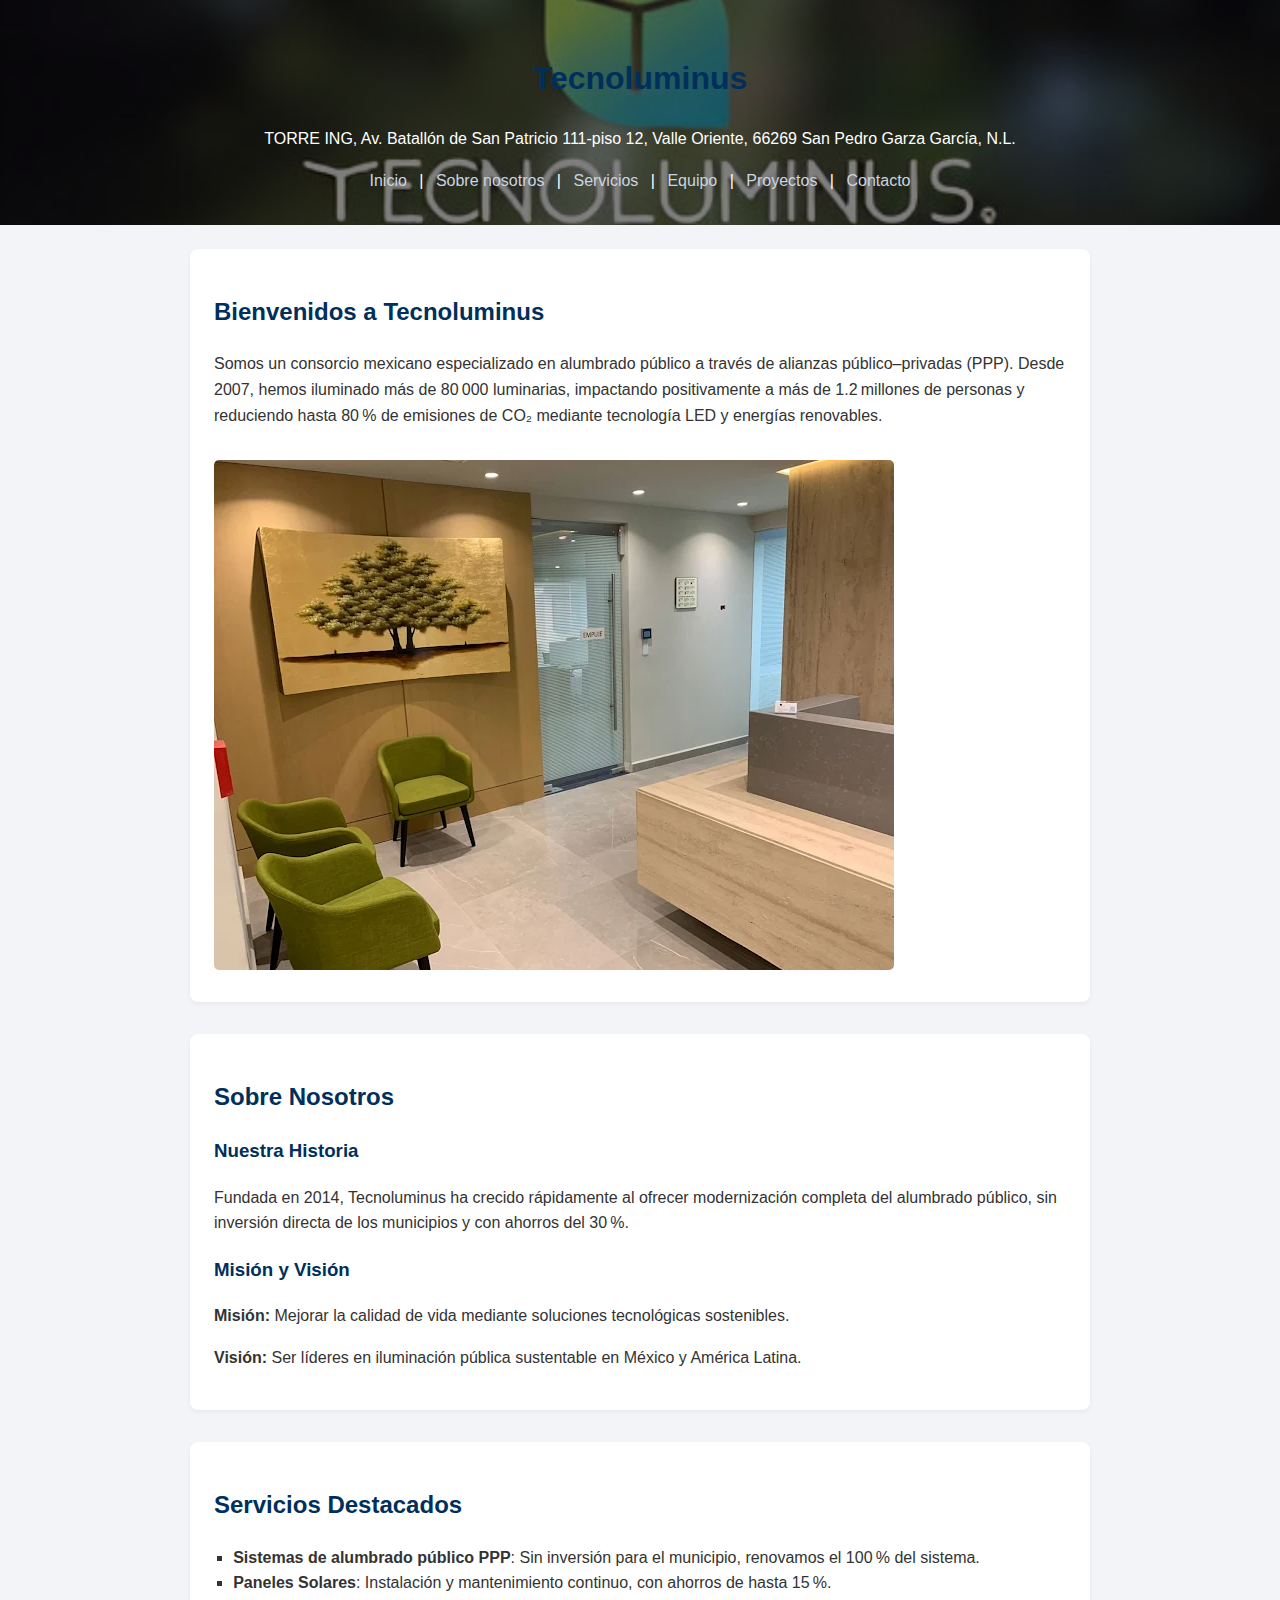
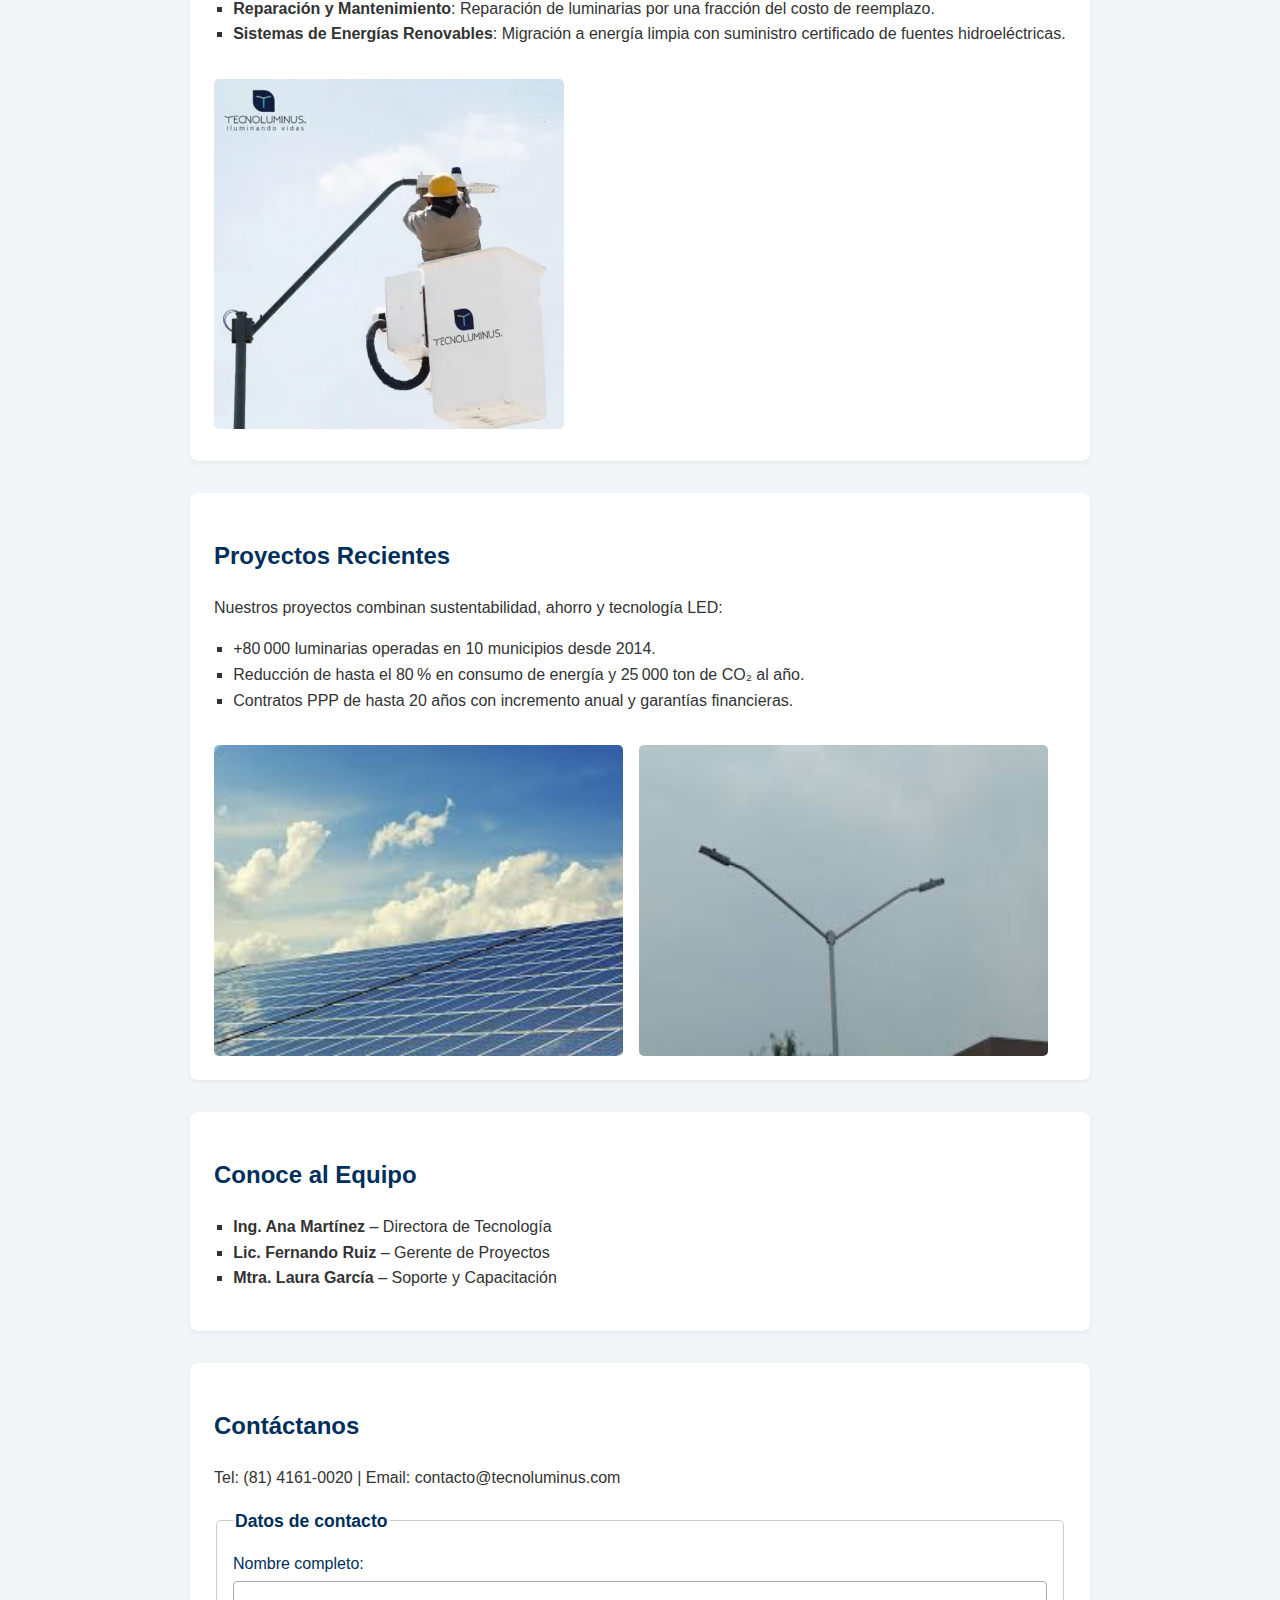
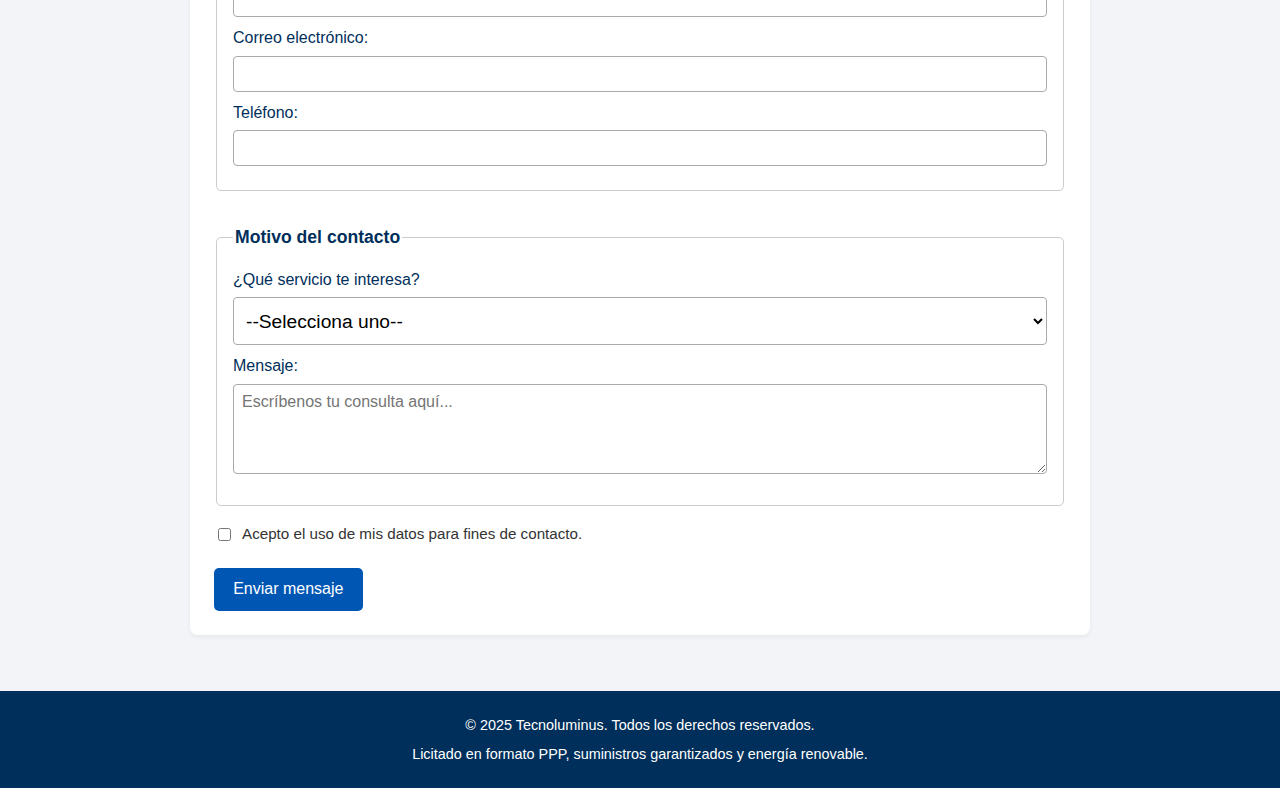
<file: Evidencia1/index.html>
<!DOCTYPE html>
<html lang="es">

<head>
    <meta charset="UTF-8">
    <meta name="viewport" content="width=device-width,initial-scale=1.0">
    <title>Tecnoluminus – Innovación & Sostenibilidad</title>
    <link rel="stylesheet" href="styles.css">
</head>

<body>

    
    <header>
        <img src="logo-tecnoluminus.jpg" alt="Logo Tecnoluminus" class="logo">
        <h1>Tecnoluminus</h1>
        <p>TORRE ING, Av. Batallón de San Patricio 111‑piso 12, Valle Oriente, 66269 San Pedro Garza García, N.L.</p>
        <nav>
            <a href="#bienvenida">Inicio</a> |
            <a href="#sobre-nosotros">Sobre nosotros</a> |
            <a href="#servicios">Servicios</a> |
            <a href="#equipo">Equipo</a> |
            <a href="#proyectos">Proyectos</a> |
            <a href="#contacto">Contacto</a>
        </nav>
    </header>

    <main>
        
        <section id="bienvenida">
            <h2>Bienvenidos a Tecnoluminus</h2>
            <p>Somos un consorcio mexicano especializado en alumbrado público a través de alianzas público–privadas
                (PPP). Desde 2007, hemos iluminado más de 80 000 luminarias, impactando positivamente a más de
                1.2 millones de personas y reduciendo hasta 80 % de emisiones de CO₂ mediante tecnología LED y energías
                renovables.</p>
            <img src="oficina-interior.jpg" alt="Interior de oficina tecnológica">
        </section>

        
        <section id="sobre-nosotros">
            <h2>Sobre Nosotros</h2>
            <article>
                <h3>Nuestra Historia</h3>
                <p>Fundada en 2014, Tecnoluminus ha crecido rápidamente al ofrecer modernización completa del alumbrado
                    público, sin inversión directa de los municipios y con ahorros del 30 %.</p>
            </article>
            <article>
                <h3>Misión y Visión</h3>
                <p><strong>Misión:</strong> Mejorar la calidad de vida mediante soluciones tecnológicas sostenibles.</p>
                <p><strong>Visión:</strong> Ser líderes en iluminación pública sustentable en México y América Latina.
                </p>
            </article>
        </section>

        
        <section id="servicios">
            <h2>Servicios Destacados</h2>
            <ul>
                <li><strong>Sistemas de alumbrado público PPP</strong>: Sin inversión para el municipio, renovamos el
                    100 % del sistema.</li>
                <li><strong>Paneles Solares</strong>: Instalación y mantenimiento continuo, con ahorros de hasta 15 %.</li>
                <li><strong>Reparación y Mantenimiento</strong>: Reparación de luminarias por una fracción del costo de
                    reemplazo.</li>
                <li><strong>Sistemas de Energías Renovables</strong>: Migración a energía limpia con suministro
                    certificado de fuentes hidroeléctricas.</li>
            </ul>
            <img src="proyecto-luminarias.jpg" alt="Proyectos de alumbrado">
        </section>


        
        <section id="proyectos">
            <h2>Proyectos Recientes</h2>
            <p>Nuestros proyectos combinan sustentabilidad, ahorro y tecnología LED:</p>
            <ul>
                <li>+80 000 luminarias operadas en 10 municipios desde 2014.</li>
                <li>Reducción de hasta el 80 % en consumo de energía y 25 000 ton de CO₂ al año.</li>
                <li>Contratos PPP de hasta 20 años con incremento anual y garantías financieras.</li>
            </ul>
            <aside class="galeria">
                <img src="logo-t-ilumina.jpg" alt="Logotipo servicios Tecnoluminus">
                <img src="logo-cigapp.webp" alt="Modelo de negocios">
            </aside>
        </section>

        
        <section id="equipo">
            <h2>Conoce al Equipo</h2>
            <ul>
                <li><strong>Ing. Ana Martínez</strong> – Directora de Tecnología</li>
                <li><strong>Lic. Fernando Ruiz</strong> – Gerente de Proyectos</li>
                <li><strong>Mtra. Laura García</strong> – Soporte y Capacitación</li>
            </ul>
        </section>

       
        <section id="contacto">
            <h2>Contáctanos</h2>
            <p>Tel: (81) 4161‑0020 | Email: contacto@tecnoluminus.com</p>
            <form action="#" method="post">
                <!-- formulario expandido -->
                <form action="#" method="post">
                    <fieldset>
                        <legend>Datos de contacto</legend>

                        <label for="nombre">Nombre completo:</label>
                        <input type="text" id="nombre" name="nombre" required>

                        <label for="correo">Correo electrónico:</label>
                        <input type="text" id="correo" name="correo" required>

                        <label for="telefono">Teléfono:</label>
                        <input type="text" id="telefono" name="telefono">
                    </fieldset>

                    <fieldset>
                        <legend>Motivo del contacto</legend>

                        <label for="servicio">¿Qué servicio te interesa?</label>
                        <select id="servicio" name="servicio">
                            <option value="">--Selecciona uno--</option>
                            <option value="alumbrado">Sistemas de alumbrado público</option>
                            <option value="paneles">Paneles solares</option>
                            <option value="mantenimiento">Mantenimiento o reparación</option>
                            <option value="renovables">Sistemas de energías renovables</option>
                            <option value="otro">Otro</option>
                        </select>

                        <label for="mensaje">Mensaje:</label>
                        <textarea id="mensaje" name="mensaje" rows="4" placeholder="Escríbenos tu consulta aquí..."
                            required></textarea>
                    </fieldset>

                    <div class="inline-group">
                        <label>
                            <input type="checkbox" name="acepto" required>
                            Acepto el uso de mis datos para fines de contacto.
                        </label>
                    </div>

                    <button type="submit" class="btn-submit">Enviar mensaje</button>
                </form>

            </form>
        </section>
    </main>

    <footer>
        <p>&copy; 2025 Tecnoluminus. Todos los derechos reservados.</p>
        <p>Licitado en formato PPP, suministros garantizados y energía renovable.</p>
    </footer>
</body>

</html>
</file>
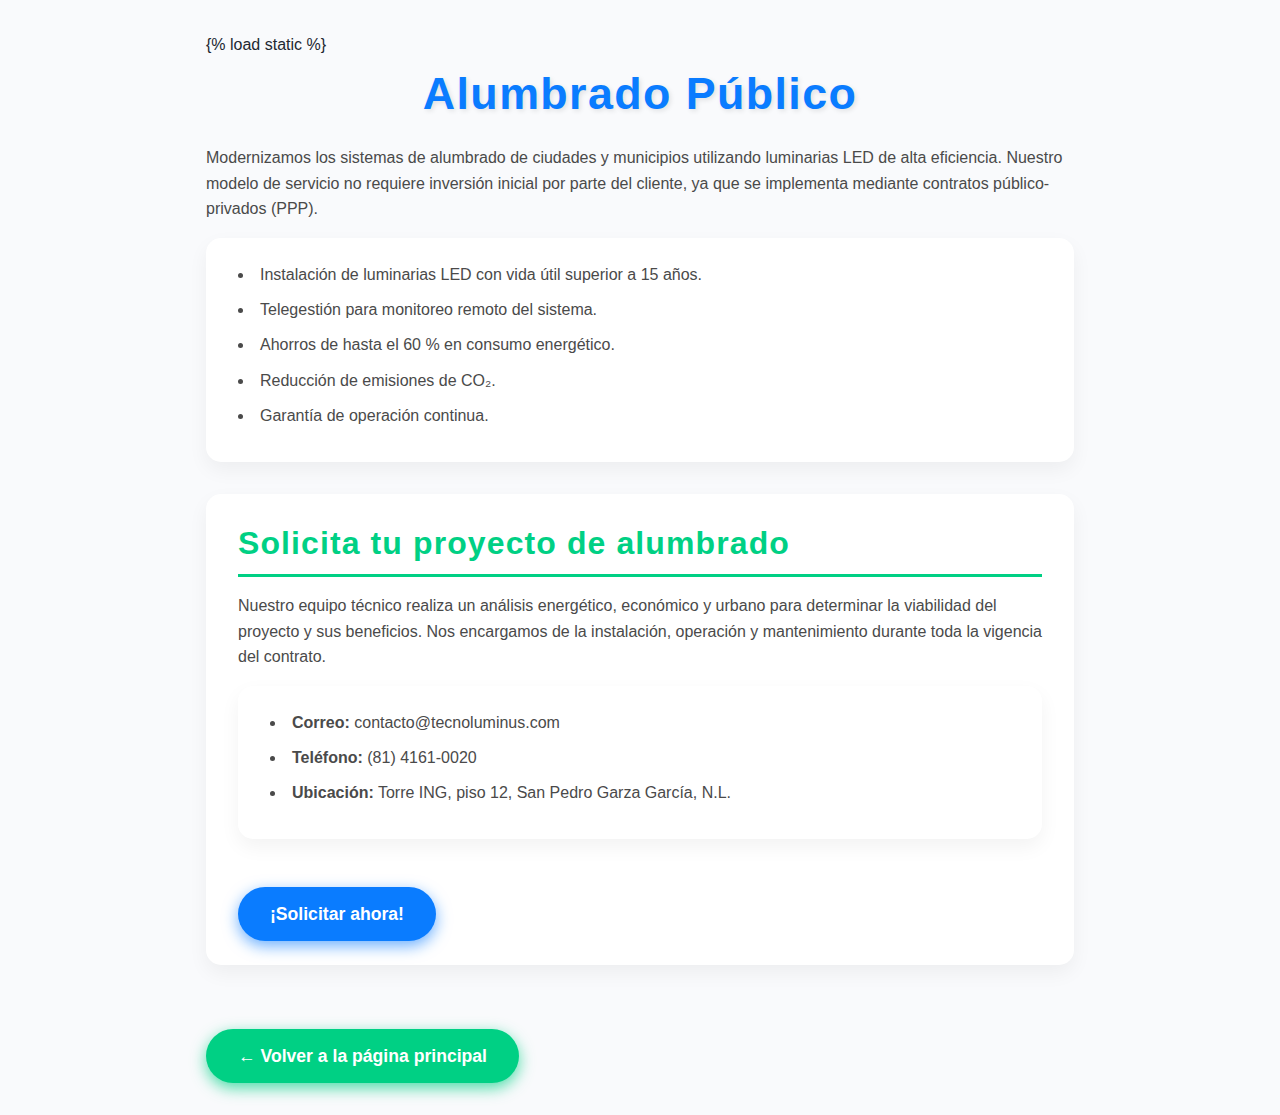
<file: Evidencia1/templates/alumbrado.html>
{% load static %}


<!DOCTYPE html>
<html lang="es">

<head>
  <meta charset="UTF-8" />
  <meta name="viewport" content="width=device-width, initial-scale=1" />
  <title>Alumbrado Público – Tecnoluminus</title>
  <style>
    /* Variables de colores y fuente para consistencia */
    :root {
      --color-primario: #0a7cff;
      --color-secundario: #00d084;
      --color-fondo: #f9fafc;
      --color-texto: #222831;
      --color-texto-sec: #4a4a4a;
      --color-boton-fondo: var(--color-primario);
      --color-boton-hover: #005bb5;
      --fuente-principal: 'Segoe UI', Tahoma, Geneva, Verdana, sans-serif;
    }

    /* Reset básico */
    * {
      margin: 0;
      padding: 0;
      box-sizing: border-box;
    }

    body {
      font-family: var(--fuente-principal);
      background-color: var(--color-fondo);
      color: var(--color-texto);
      line-height: 1.6;
      font-size: 16px;
      padding: 2rem 1rem;
      max-width: 900px;
      margin: 0 auto;
    }

    h1 {
      color: var(--color-primario);
      font-weight: 900;
      font-size: 2.8rem;
      margin-bottom: 1rem;
      text-align: center;
      letter-spacing: 1.4px;
      text-shadow: 2px 2px 5px rgba(0, 0, 0, 0.1);
    }

    h2 {
      color: var(--color-secundario);
      font-weight: 800;
      font-size: 2rem;
      margin-bottom: 1rem;
      border-bottom: 3px solid var(--color-secundario);
      padding-bottom: 0.3rem;
      letter-spacing: 1.1px;
    }

    p {
      color: var(--color-texto-sec);
      margin-bottom: 1rem;
      font-weight: 500;
    }

    ul {
      background: white;
      border-radius: 15px;
      padding: 1.5rem 2rem;
      box-shadow: 0 8px 20px rgb(0 0 0 / 0.05);
      margin-bottom: 2rem;
      list-style: inside disc;
      color: var(--color-texto-sec);
    }

    ul li {
      margin-bottom: 0.6rem;
      font-weight: 500;
    }

    .contratar {
      background: white;
      padding: 1.5rem 2rem;
      border-radius: 15px;
      box-shadow: 0 8px 20px rgb(0 0 0 / 0.05);
      margin-bottom: 3rem;
    }

    .btn,
    .btn-back {
      display: inline-block;
      padding: 0.8rem 2rem;
      background-color: var(--color-boton-fondo);
      color: white;
      font-weight: 700;
      border-radius: 40px;
      text-decoration: none;
      font-size: 1.1rem;
      cursor: pointer;
      transition: background-color 0.3s ease;
      user-select: none;
      box-shadow: 0 5px 15px rgba(10, 124, 255, 0.6);
      text-align: center;
      margin-top: 1rem;
    }

    .btn:hover,
    .btn:focus,
    .btn-back:hover,
    .btn-back:focus {
      background-color: var(--color-boton-hover);
      outline: none;
    }

    .btn-back {
      background-color: var(--color-secundario);
      box-shadow: 0 5px 15px rgba(0, 208, 132, 0.7);
      border-radius: 40px;
      display: inline-block;
      text-align: center;
    }

    /* Responsivo */
    @media (max-width: 600px) {
      body {
        padding: 1rem;
        font-size: 15px;
      }

      h1 {
        font-size: 2.2rem;
      }

      h2 {
        font-size: 1.6rem;
      }

      .btn,
      .btn-back {
        width: 100%;
        padding: 1rem 0;
        font-size: 1.1rem;
      }
    }
  </style>
</head>

<body>
  <h1>Alumbrado Público</h1>
  <p>Modernizamos los sistemas de alumbrado de ciudades y municipios utilizando luminarias LED de alta eficiencia. Nuestro modelo de servicio no requiere inversión inicial por parte del cliente, ya que se implementa mediante contratos público-privados (PPP).</p>

  <ul>
    <li>Instalación de luminarias LED con vida útil superior a 15 años.</li>
    <li>Telegestión para monitoreo remoto del sistema.</li>
    <li>Ahorros de hasta el 60 % en consumo energético.</li>
    <li>Reducción de emisiones de CO₂.</li>
    <li>Garantía de operación continua.</li>
  </ul>

  <div class="contratar">
    <h2>Solicita tu proyecto de alumbrado</h2>
    <p>Nuestro equipo técnico realiza un análisis energético, económico y urbano para determinar la viabilidad del proyecto y sus beneficios. Nos encargamos de la instalación, operación y mantenimiento durante toda la vigencia del contrato.</p>
    <ul>
      <li><strong>Correo:</strong> contacto@tecnoluminus.com</li>
      <li><strong>Teléfono:</strong> (81) 4161‑0020</li>
      <li><strong>Ubicación:</strong> Torre ING, piso 12, San Pedro Garza García, N.L.</li>
    </ul>
    <a class="btn" href="mailto:contacto@tecnoluminus.com?subject=Proyecto%20de%20Alumbrado%20P%C3%BAblico">¡Solicitar ahora!</a>
  </div>

  <a class="btn-back" href="index.html">← Volver a la página principal</a>
</body>

</html>
</file>
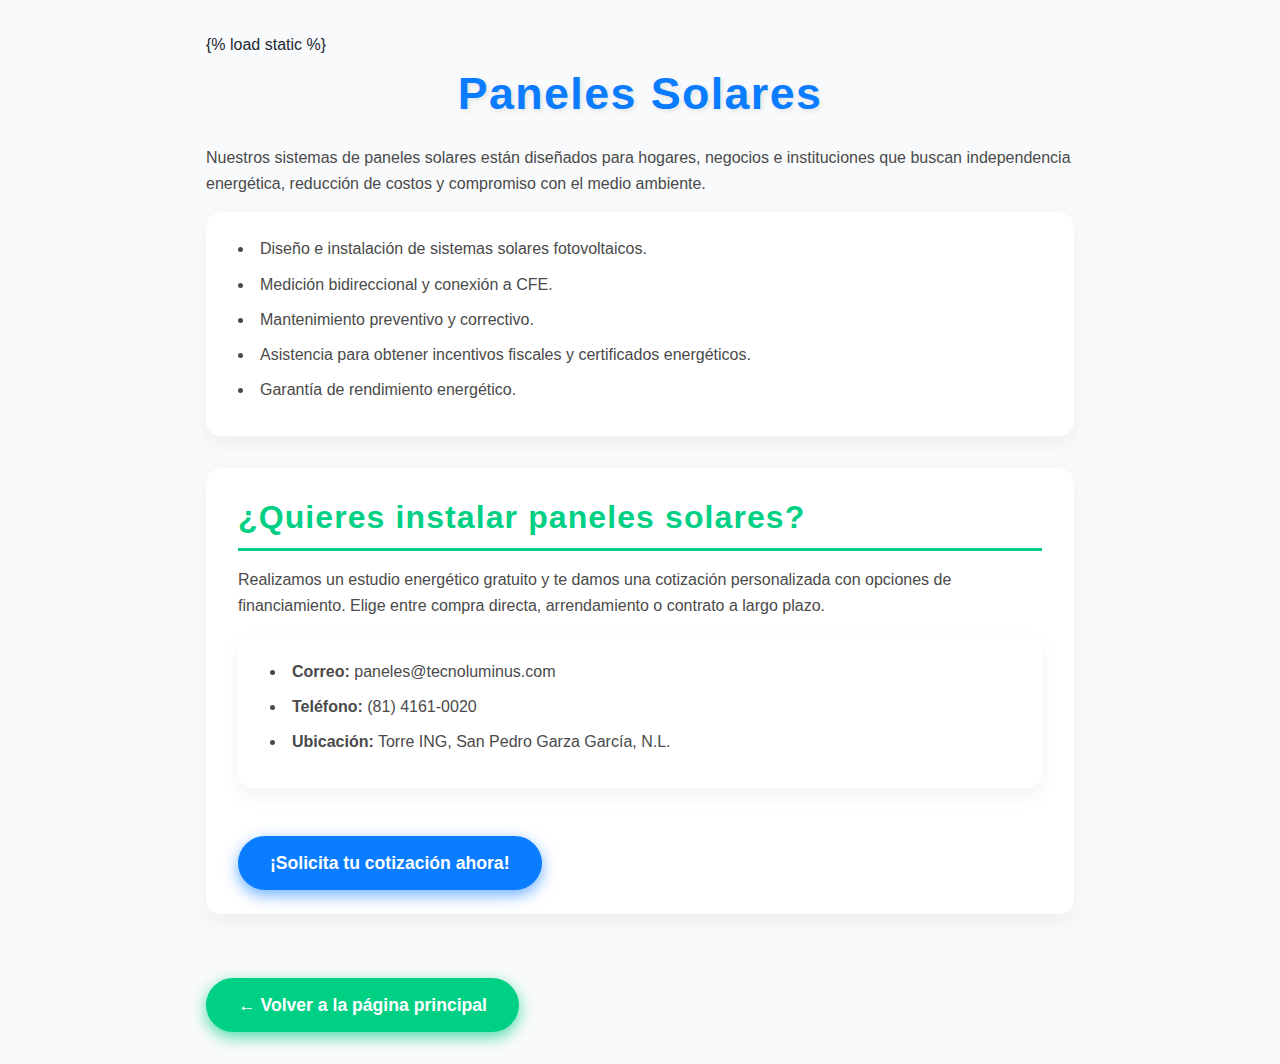
<file: Evidencia1/templates/paneles.html>
{% load static %}

<!DOCTYPE html>
<html lang="es">

<head>
  <meta charset="UTF-8" />
  <meta name="viewport" content="width=device-width, initial-scale=1" />
  <title>Paneles Solares – Tecnoluminus</title>
  <style>
    :root {
      --color-primario: #0a7cff;
      --color-secundario: #00d084;
      --color-fondo: #f9fafc;
      --color-texto: #222831;
      --color-texto-sec: #4a4a4a;
      --color-boton-fondo: var(--color-primario);
      --color-boton-hover: #005bb5;
      --fuente-principal: 'Segoe UI', Tahoma, Geneva, Verdana, sans-serif;
    }

    /* Reset básico */
    * {
      margin: 0;
      padding: 0;
      box-sizing: border-box;
    }

    body {
      font-family: var(--fuente-principal);
      background-color: var(--color-fondo);
      color: var(--color-texto);
      line-height: 1.6;
      font-size: 16px;
      padding: 2rem 1rem;
      max-width: 900px;
      margin: 0 auto;
    }

    h1 {
      color: var(--color-primario);
      font-weight: 900;
      font-size: 2.8rem;
      margin-bottom: 1rem;
      text-align: center;
      letter-spacing: 1.4px;
      text-shadow: 2px 2px 5px rgba(0, 0, 0, 0.1);
    }

    h2 {
      color: var(--color-secundario);
      font-weight: 800;
      font-size: 2rem;
      margin-bottom: 1rem;
      border-bottom: 3px solid var(--color-secundario);
      padding-bottom: 0.3rem;
      letter-spacing: 1.1px;
    }

    p {
      color: var(--color-texto-sec);
      margin-bottom: 1rem;
      font-weight: 500;
    }

    ul {
      background: white;
      border-radius: 15px;
      padding: 1.5rem 2rem;
      box-shadow: 0 8px 20px rgb(0 0 0 / 0.05);
      margin-bottom: 2rem;
      list-style: inside disc;
      color: var(--color-texto-sec);
    }

    ul li {
      margin-bottom: 0.6rem;
      font-weight: 500;
    }

    .contratar {
      background: white;
      padding: 1.5rem 2rem;
      border-radius: 15px;
      box-shadow: 0 8px 20px rgb(0 0 0 / 0.05);
      margin-bottom: 3rem;
    }

    .btn,
    .btn-back {
      display: inline-block;
      padding: 0.8rem 2rem;
      background-color: var(--color-boton-fondo);
      color: white;
      font-weight: 700;
      border-radius: 40px;
      text-decoration: none;
      font-size: 1.1rem;
      cursor: pointer;
      transition: background-color 0.3s ease;
      user-select: none;
      box-shadow: 0 5px 15px rgba(10, 124, 255, 0.6);
      text-align: center;
      margin-top: 1rem;
    }

    .btn:hover,
    .btn:focus,
    .btn-back:hover,
    .btn-back:focus {
      background-color: var(--color-boton-hover);
      outline: none;
    }

    .btn-back {
      background-color: var(--color-secundario);
      box-shadow: 0 5px 15px rgba(0, 208, 132, 0.7);
      border-radius: 40px;
      display: inline-block;
      text-align: center;
    }

    /* Responsivo */
    @media (max-width: 600px) {
      body {
        padding: 1rem;
        font-size: 15px;
      }

      h1 {
        font-size: 2.2rem;
      }

      h2 {
        font-size: 1.6rem;
      }

      .btn,
      .btn-back {
        width: 100%;
        padding: 1rem 0;
        font-size: 1.1rem;
      }
    }
  </style>
</head>

<body>
  <h1>Paneles Solares</h1>
  <p>Nuestros sistemas de paneles solares están diseñados para hogares, negocios e instituciones que buscan independencia energética, reducción de costos y compromiso con el medio ambiente.</p>

  <ul>
    <li>Diseño e instalación de sistemas solares fotovoltaicos.</li>
    <li>Medición bidireccional y conexión a CFE.</li>
    <li>Mantenimiento preventivo y correctivo.</li>
    <li>Asistencia para obtener incentivos fiscales y certificados energéticos.</li>
    <li>Garantía de rendimiento energético.</li>
  </ul>

  <div class="contratar">
    <h2>¿Quieres instalar paneles solares?</h2>
    <p>Realizamos un estudio energético gratuito y te damos una cotización personalizada con opciones de financiamiento. Elige entre compra directa, arrendamiento o contrato a largo plazo.</p>
    <ul>
      <li><strong>Correo:</strong> paneles@tecnoluminus.com</li>
      <li><strong>Teléfono:</strong> (81) 4161‑0020</li>
      <li><strong>Ubicación:</strong> Torre ING, San Pedro Garza García, N.L.</li>
    </ul>
    <a class="btn" href="mailto:paneles@tecnoluminus.com?subject=Instalaci%C3%B3n%20de%20paneles%20solares">¡Solicita tu cotización ahora!</a>
  </div>

  <a class="btn-back" href="index.html">← Volver a la página principal</a>
</body>

</html>
</file>
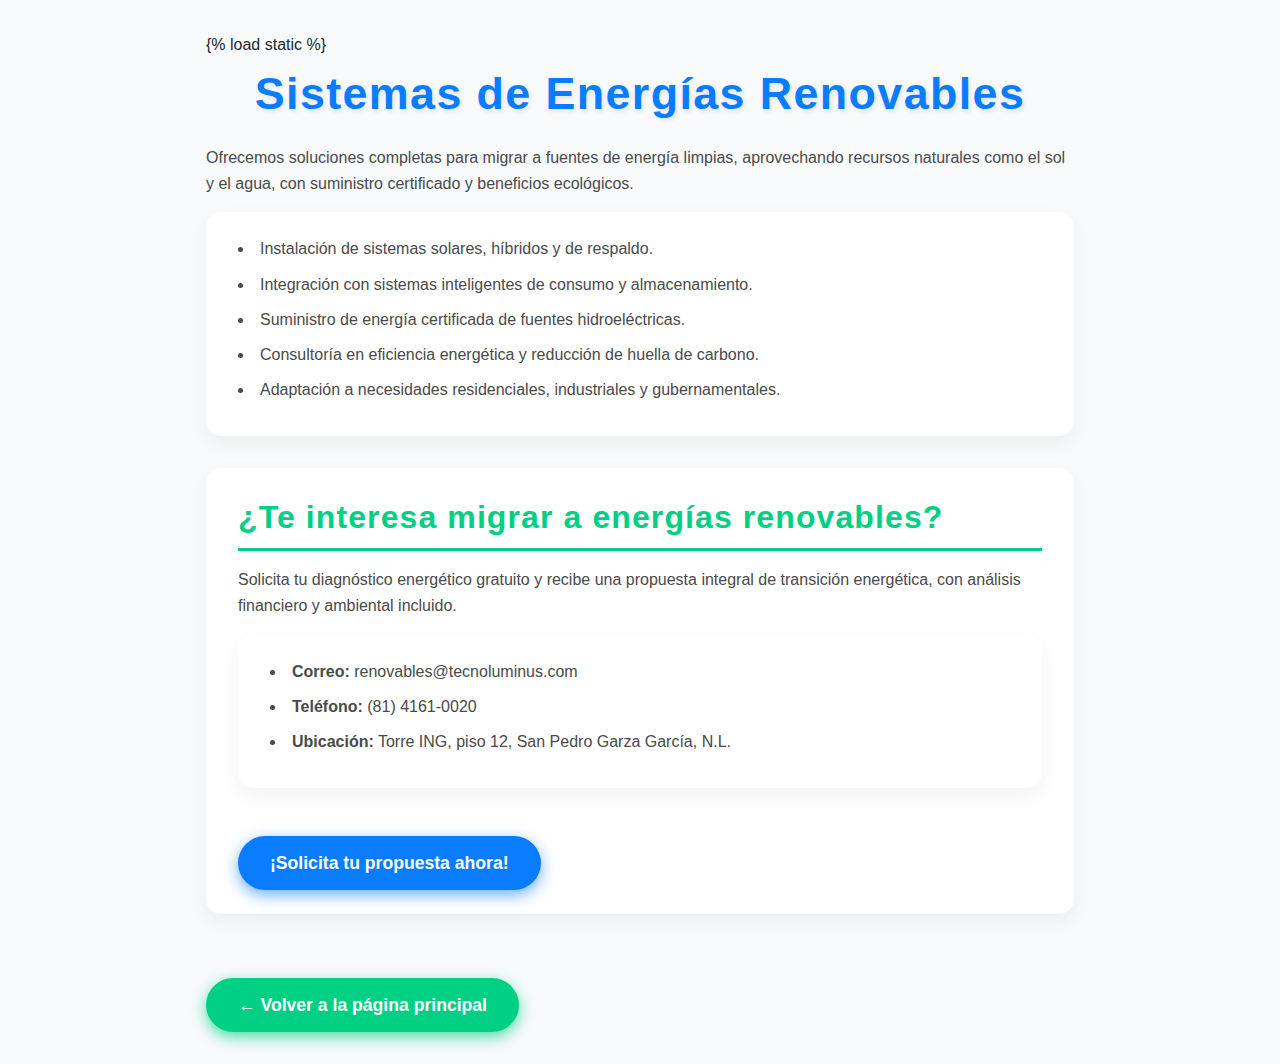
<file: Evidencia1/templates/renovables.html>
{% load static %}
<!DOCTYPE html>
<html lang="es">

<head>
  <meta charset="UTF-8" />
  <meta name="viewport" content="width=device-width, initial-scale=1" />
  <title>Energías Renovables – Tecnoluminus</title>
  <style>
    :root {
      --color-primario: #0a7cff;
      --color-secundario: #00d084;
      --color-fondo: #f9fafc;
      --color-texto: #222831;
      --color-texto-sec: #4a4a4a;
      --color-boton-fondo: var(--color-primario);
      --color-boton-hover: #005bb5;
      --fuente-principal: 'Segoe UI', Tahoma, Geneva, Verdana, sans-serif;
    }

    /* Reset básico */
    * {
      margin: 0;
      padding: 0;
      box-sizing: border-box;
    }

    body {
      font-family: var(--fuente-principal);
      background-color: var(--color-fondo);
      color: var(--color-texto);
      line-height: 1.6;
      font-size: 16px;
      padding: 2rem 1rem;
      max-width: 900px;
      margin: 0 auto;
    }

    h1 {
      color: var(--color-primario);
      font-weight: 900;
      font-size: 2.8rem;
      margin-bottom: 1rem;
      text-align: center;
      letter-spacing: 1.4px;
      text-shadow: 2px 2px 5px rgba(0, 0, 0, 0.1);
    }

    h2 {
      color: var(--color-secundario);
      font-weight: 800;
      font-size: 2rem;
      margin-bottom: 1rem;
      border-bottom: 3px solid var(--color-secundario);
      padding-bottom: 0.3rem;
      letter-spacing: 1.1px;
    }

    p {
      color: var(--color-texto-sec);
      margin-bottom: 1rem;
      font-weight: 500;
    }

    ul {
      background: white;
      border-radius: 15px;
      padding: 1.5rem 2rem;
      box-shadow: 0 8px 20px rgb(0 0 0 / 0.05);
      margin-bottom: 2rem;
      list-style: inside disc;
      color: var(--color-texto-sec);
    }

    ul li {
      margin-bottom: 0.6rem;
      font-weight: 500;
    }

    .contratar {
      background: white;
      padding: 1.5rem 2rem;
      border-radius: 15px;
      box-shadow: 0 8px 20px rgb(0 0 0 / 0.05);
      margin-bottom: 3rem;
    }

    .btn,
    .btn-back {
      display: inline-block;
      padding: 0.8rem 2rem;
      background-color: var(--color-boton-fondo);
      color: white;
      font-weight: 700;
      border-radius: 40px;
      text-decoration: none;
      font-size: 1.1rem;
      cursor: pointer;
      transition: background-color 0.3s ease;
      user-select: none;
      box-shadow: 0 5px 15px rgba(10, 124, 255, 0.6);
      text-align: center;
      margin-top: 1rem;
    }

    .btn:hover,
    .btn:focus,
    .btn-back:hover,
    .btn-back:focus {
      background-color: var(--color-boton-hover);
      outline: none;
    }

    .btn-back {
      background-color: var(--color-secundario);
      box-shadow: 0 5px 15px rgba(0, 208, 132, 0.7);
      border-radius: 40px;
      display: inline-block;
      text-align: center;
    }

    /* Responsivo */
    @media (max-width: 600px) {
      body {
        padding: 1rem;
        font-size: 15px;
      }

      h1 {
        font-size: 2.2rem;
      }

      h2 {
        font-size: 1.6rem;
      }

      .btn,
      .btn-back {
        width: 100%;
        padding: 1rem 0;
        font-size: 1.1rem;
      }
    }
  </style>
</head>

<body>
  <h1>Sistemas de Energías Renovables</h1>
  <p>Ofrecemos soluciones completas para migrar a fuentes de energía limpias, aprovechando recursos naturales como el sol y el agua, con suministro certificado y beneficios ecológicos.</p>

  <ul>
    <li>Instalación de sistemas solares, híbridos y de respaldo.</li>
    <li>Integración con sistemas inteligentes de consumo y almacenamiento.</li>
    <li>Suministro de energía certificada de fuentes hidroeléctricas.</li>
    <li>Consultoría en eficiencia energética y reducción de huella de carbono.</li>
    <li>Adaptación a necesidades residenciales, industriales y gubernamentales.</li>
  </ul>

  <div class="contratar">
    <h2>¿Te interesa migrar a energías renovables?</h2>
    <p>Solicita tu diagnóstico energético gratuito y recibe una propuesta integral de transición energética, con análisis financiero y ambiental incluido.</p>
    <ul>
      <li><strong>Correo:</strong> renovables@tecnoluminus.com</li>
      <li><strong>Teléfono:</strong> (81) 4161‑0020</li>
      <li><strong>Ubicación:</strong> Torre ING, piso 12, San Pedro Garza García, N.L.</li>
    </ul>
    <a class="btn" href="mailto:renovables@tecnoluminus.com?subject=Energ%C3%ADas%20renovables">¡Solicita tu propuesta ahora!</a>
  </div>

  <a class="btn-back" href="index.html">← Volver a la página principal</a>
</body>

</html>
</file>
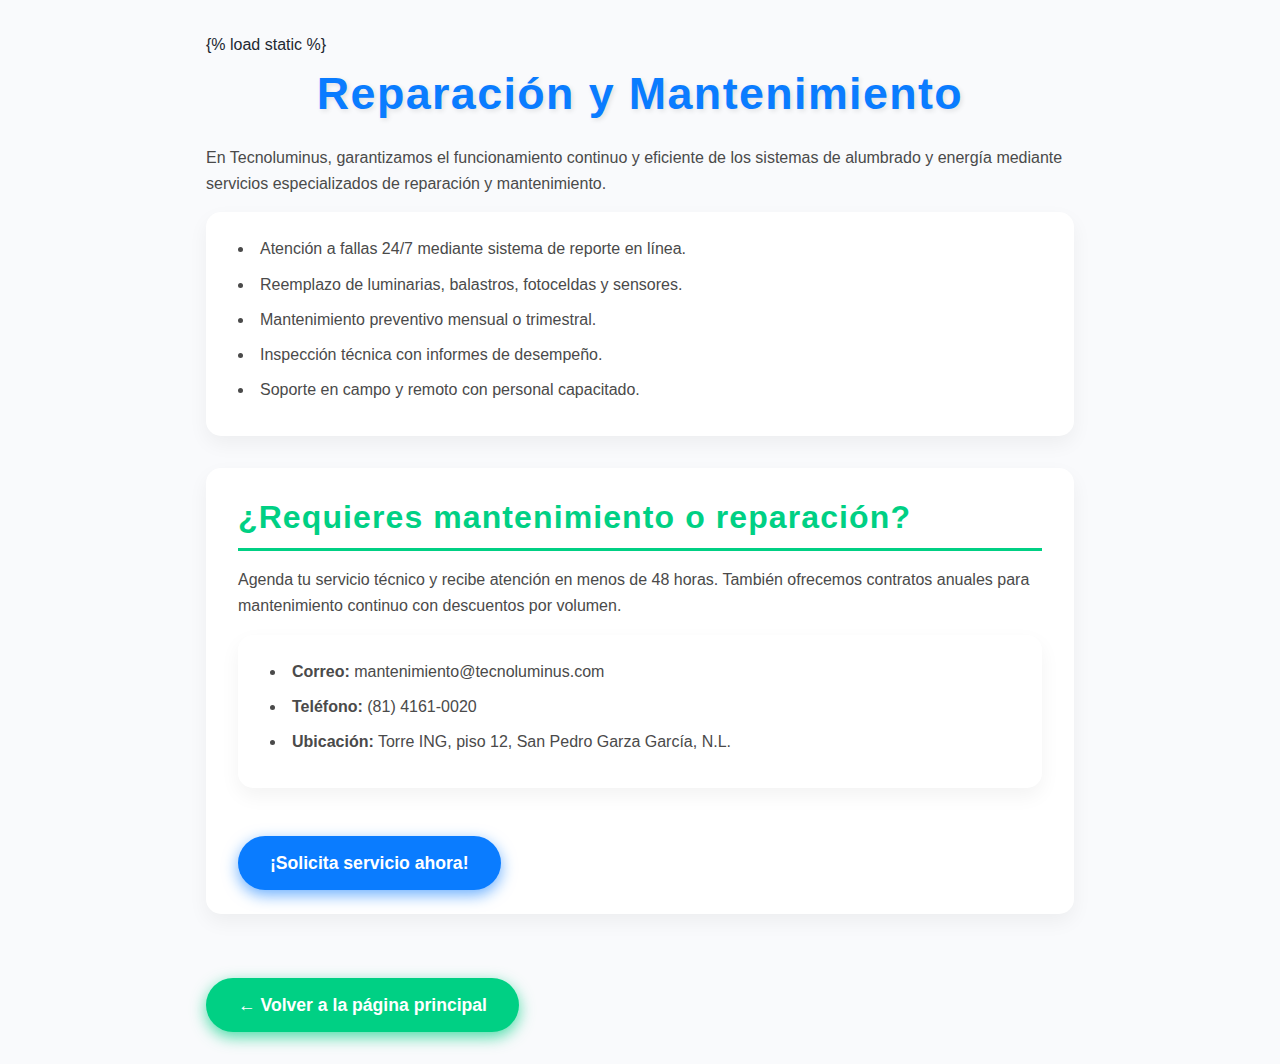
<file: Evidencia1/templates/reparacion.html>
{% load static %}

<!DOCTYPE html>
<html lang="es">

<head>
  <meta charset="UTF-8" />
  <meta name="viewport" content="width=device-width, initial-scale=1" />
  <title>Reparación y Mantenimiento – Tecnoluminus</title>
  <style>
    :root {
      --color-primario: #0a7cff;
      --color-secundario: #00d084;
      --color-fondo: #f9fafc;
      --color-texto: #222831;
      --color-texto-sec: #4a4a4a;
      --color-boton-fondo: var(--color-primario);
      --color-boton-hover: #005bb5;
      --fuente-principal: 'Segoe UI', Tahoma, Geneva, Verdana, sans-serif;
    }

    /* Reset básico */
    * {
      margin: 0;
      padding: 0;
      box-sizing: border-box;
    }

    body {
      font-family: var(--fuente-principal);
      background-color: var(--color-fondo);
      color: var(--color-texto);
      line-height: 1.6;
      font-size: 16px;
      padding: 2rem 1rem;
      max-width: 900px;
      margin: 0 auto;
    }

    h1 {
      color: var(--color-primario);
      font-weight: 900;
      font-size: 2.8rem;
      margin-bottom: 1rem;
      text-align: center;
      letter-spacing: 1.4px;
      text-shadow: 2px 2px 5px rgba(0, 0, 0, 0.1);
    }

    h2 {
      color: var(--color-secundario);
      font-weight: 800;
      font-size: 2rem;
      margin-bottom: 1rem;
      border-bottom: 3px solid var(--color-secundario);
      padding-bottom: 0.3rem;
      letter-spacing: 1.1px;
    }

    p {
      color: var(--color-texto-sec);
      margin-bottom: 1rem;
      font-weight: 500;
    }

    ul {
      background: white;
      border-radius: 15px;
      padding: 1.5rem 2rem;
      box-shadow: 0 8px 20px rgb(0 0 0 / 0.05);
      margin-bottom: 2rem;
      list-style: inside disc;
      color: var(--color-texto-sec);
    }

    ul li {
      margin-bottom: 0.6rem;
      font-weight: 500;
    }

    .contratar {
      background: white;
      padding: 1.5rem 2rem;
      border-radius: 15px;
      box-shadow: 0 8px 20px rgb(0 0 0 / 0.05);
      margin-bottom: 3rem;
    }

    .btn,
    .btn-back {
      display: inline-block;
      padding: 0.8rem 2rem;
      background-color: var(--color-boton-fondo);
      color: white;
      font-weight: 700;
      border-radius: 40px;
      text-decoration: none;
      font-size: 1.1rem;
      cursor: pointer;
      transition: background-color 0.3s ease;
      user-select: none;
      box-shadow: 0 5px 15px rgba(10, 124, 255, 0.6);
      text-align: center;
      margin-top: 1rem;
    }

    .btn:hover,
    .btn:focus,
    .btn-back:hover,
    .btn-back:focus {
      background-color: var(--color-boton-hover);
      outline: none;
    }

    .btn-back {
      background-color: var(--color-secundario);
      box-shadow: 0 5px 15px rgba(0, 208, 132, 0.7);
      border-radius: 40px;
      display: inline-block;
      text-align: center;
    }

    /* Responsivo */
    @media (max-width: 600px) {
      body {
        padding: 1rem;
        font-size: 15px;
      }

      h1 {
        font-size: 2.2rem;
      }

      h2 {
        font-size: 1.6rem;
      }

      .btn,
      .btn-back {
        width: 100%;
        padding: 1rem 0;
        font-size: 1.1rem;
      }
    }
  </style>
</head>

<body>
  <h1>Reparación y Mantenimiento</h1>
  <p>En Tecnoluminus, garantizamos el funcionamiento continuo y eficiente de los sistemas de alumbrado y energía mediante servicios especializados de reparación y mantenimiento.</p>

  <ul>
    <li>Atención a fallas 24/7 mediante sistema de reporte en línea.</li>
    <li>Reemplazo de luminarias, balastros, fotoceldas y sensores.</li>
    <li>Mantenimiento preventivo mensual o trimestral.</li>
    <li>Inspección técnica con informes de desempeño.</li>
    <li>Soporte en campo y remoto con personal capacitado.</li>
  </ul>

  <div class="contratar">
    <h2>¿Requieres mantenimiento o reparación?</h2>
    <p>Agenda tu servicio técnico y recibe atención en menos de 48 horas. También ofrecemos contratos anuales para mantenimiento continuo con descuentos por volumen.</p>
    <ul>
      <li><strong>Correo:</strong> mantenimiento@tecnoluminus.com</li>
      <li><strong>Teléfono:</strong> (81) 4161‑0020</li>
      <li><strong>Ubicación:</strong> Torre ING, piso 12, San Pedro Garza García, N.L.</li>
    </ul>
    <a class="btn" href="mailto:mantenimiento@tecnoluminus.com?subject=Servicio%20de%20mantenimiento">¡Solicita servicio ahora!</a>
  </div>

  <a class="btn-back" href="index.html">← Volver a la página principal</a>
</body>

</html>
</file>
<file: Evidencia1/styles.css>
body {
  font-family: 'Segoe UI', Tahoma, sans-serif;
  line-height: 1.6;
  margin: 0;
  background: #f2f4f8;
  color: #333;
}

header {
  position: relative;
  background: url('logo-tecnoluminus.jpg') no-repeat center center;
  background-size: cover;
  padding: 2rem 1rem;
  color: white;
  text-align: center;
  z-index: 1;
}

/* Capa semitransparente para oscurecer la imagen y mejorar legibilidad */
header::before {
  content: "";
  position: absolute;
  top: 0; left: 0; right: 0; bottom: 0;
  background-color: rgba(0,0,0,0.5);
  z-index: 1;
}

/* El contenido del header arriba de la capa oscura */
header > * {
  position: relative;
  z-index: 2;
}

header nav a {
  color: #cbd5e0;
  text-decoration: none;
  margin: 0 0.5rem;
  position: relative;
  z-index: 2;
}

header nav a:hover {
  color: #fff;
}

/* Ocultar el logo dentro del header si no quieres mostrarlo */
header img.logo {
  display: none;
}

main {
  padding: 1.5rem;
  max-width: 900px;
  margin: auto;
}

section {
  background: #fff;
  padding: 1.5rem;
  margin-bottom: 2rem;
  border-radius: 8px;
  box-shadow: 0 2px 4px rgba(0,0,0,0.05);
}

h1, h2, h3 {
  color: #002f5b;
}

ul {
  list-style-type: square;
  padding-left: 1.2rem;
}

form {
  display: grid;
  gap: 1rem;
}

fieldset {
  border: 1px solid #ccc;
  padding: 1rem;
  border-radius: 5px;
}

/* --- FORMULARIO MEJORADO --- */

legend {
  font-size: 1.1rem;
  font-weight: bold;
  color: #002f5b;
}

label {
  display: block;
  margin-bottom: 0.3rem;
  font-weight: 500;
  color: #002f5b;
}

input[type="text"],
input[type="email"],
textarea,
select {
  width: 100%;
  padding: 0.5rem;
  margin-bottom: 0.5rem;
  border: 1px solid #aaa;
  border-radius: 4px;
  background-color: #fff;
  font-family: 'Segoe UI', Tahoma, sans-serif;
  font-size: 1rem;
  box-sizing: border-box;
  transition: border-color 0.3s ease, box-shadow 0.3s ease;
}

input[type="text"]:focus,
input[type="email"]:focus,
textarea:focus,
select:focus {
  border-color: #007bff;
  box-shadow: 0 0 5px rgba(0, 123, 255, 0.4);
  outline: none;
}

.inline-group {
  display: flex;
  gap: 1rem;
}

.inline-group label {
  display: flex;
  align-items: center;
  gap: 0.5rem;
  font-size: 0.95rem;
  color: #333;
}

.btn-submit {
  background: #0056b3;
  color: #fff;
  padding: 0.8rem 1.2rem;
  border: none;
  border-radius: 5px;
  cursor: pointer;
  font-size: 1rem;
  width: fit-content;
  align-self: start;
}

.btn-submit:hover {
  background: #004494;
}

form fieldset + fieldset {
  margin-top: 1rem;
}

/* --- FIN FORMULARIO MEJORADO --- */

footer {
  background: #002f5b;
  color: #fff;
  padding: 1rem;
  text-align: center;
}

footer p {
  margin: 0.4rem 0;
  font-size: 0.9rem;
}

.logo {
  max-width: 150px;
  margin-bottom: 0.5rem;
}

section img {
  max-width: 100%;
  height: auto;
  margin-top: 1rem;
  border-radius: 5px;
}

.galeria {
  display: flex;
  gap: 1rem;
  margin-top: 1rem;
}

.galeria img {
  width: 48%;
}

/* Responsivo para formularios */
@media (max-width: 600px) {
  .inline-group {
    flex-direction: column;
  }
}

select {
  font-size: 1.2rem;
  height: 3rem; /* Aumenta la altura para simular mejor el tamaño */
}
</file>
